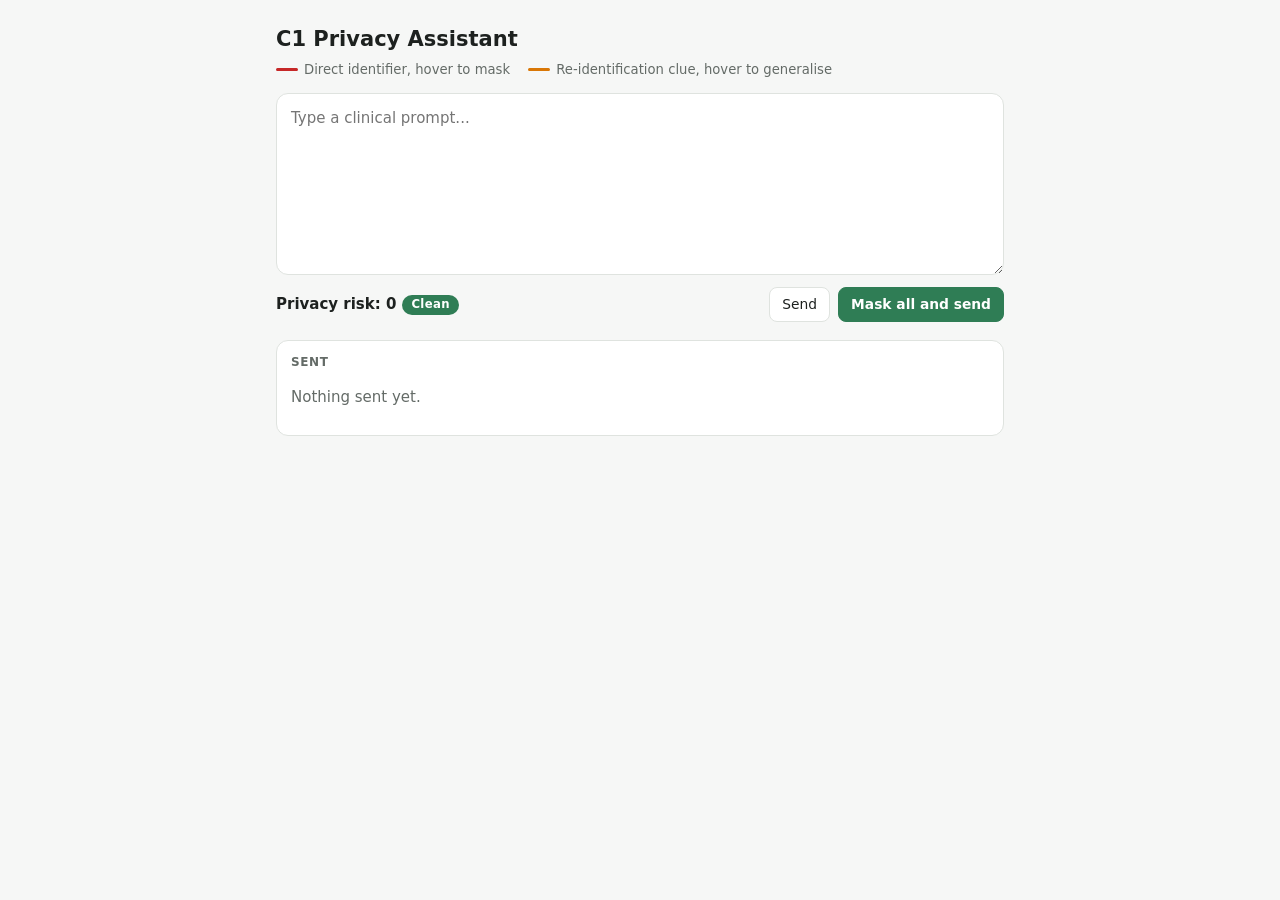
<file: components/c1-privacy-assistant/demo/ui/index.html>
<!doctype html>
<html lang="en">
<head>
<meta charset="utf-8">
<meta name="viewport" content="width=device-width, initial-scale=1">
<title>C1 Privacy Assistant</title>
<style>
  :root {
    --bg: #f6f7f6; --card: #ffffff; --line: #dfe3df; --text: #1d211f; --muted: #646b67;
    --accent: #2f7d55; --soft: #e8f3ed; --red: #c62828; --orange: #d97706;
    --clean: #2f7d55; --low: #4d7c0f; --medium: #b45309; --high: #c62828; --on-chip: #ffffff;
    --banner: #fff4e5; --banner-line: #f3c78a;
  }
  @media (prefers-color-scheme: dark) {
    :root {
      --bg: #151716; --card: #1e2120; --line: #343937; --text: #e7eae8; --muted: #9ba29e;
      --accent: #5cc08b; --soft: #1d3127; --red: #f0625f; --orange: #f5a524;
      --clean: #5cc08b; --low: #a3d16a; --medium: #f5a524; --high: #f0625f; --on-chip: #151716;
      --banner: #2b2214; --banner-line: #6b4f22;
    }
  }
  * { box-sizing: border-box; }
  body { margin: 0; font-family: system-ui, sans-serif; font-size: 15px; line-height: 1.5;
         background: var(--bg); color: var(--text); }
  main { max-width: 760px; margin: 0 auto; padding: 24px 16px 40px; }
  h1 { font-size: 1.4em; margin: 0 0 4px; }
  .legend { color: var(--muted); font-size: 0.88em; margin: 0 0 14px; }
  .legend span { margin-right: 14px; white-space: nowrap; }
  .line { display: inline-block; width: 22px; height: 0; border-bottom: 3px solid; vertical-align: middle;
          margin-right: 6px; border-radius: 2px; }
  .line.direct { border-color: var(--red); } .line.clue { border-color: var(--orange); }
  .editor { position: relative; background: var(--card); border: 1px solid var(--line); border-radius: 12px; }
  .editor:focus-within { border-color: var(--accent); }
  /* The text box and the mirror behind it must lay text out IDENTICALLY, or underlines drift */
  #box, .mirror { box-sizing: border-box; width: 100%; height: 180px; margin: 0; padding: 12px 14px;
                  border: 0; font-family: inherit; font-size: 15px; font-weight: 400; font-style: normal;
                  line-height: 24px; letter-spacing: normal; word-spacing: normal; tab-size: 4;
                  text-transform: none; text-indent: 0; text-align: left; font-kerning: normal;
                  white-space: pre-wrap; overflow-wrap: break-word; word-break: normal;
                  overflow-y: auto; scrollbar-gutter: stable; }
  #box { position: relative; z-index: 1; display: block; background: transparent; color: var(--text);
         resize: vertical; outline: none; }
  .mirror { position: absolute; inset: 0; z-index: 0; height: 100%; overflow-y: hidden; color: transparent; }
  .u { text-decoration-line: underline; text-decoration-style: wavy; text-decoration-thickness: 1.5px;
       text-underline-offset: 4px; border-radius: 3px; outline: none; }
  .u.direct { text-decoration-color: var(--red); } .u.clue { text-decoration-color: var(--orange); }
  .u:focus-visible { box-shadow: 0 0 0 2px var(--accent); }
  .bar { display: flex; justify-content: space-between; align-items: center; gap: 12px; margin-top: 12px;
         flex-wrap: wrap; }
  .risk { font-weight: 600; }
  .chip { display: inline-block; border-radius: 999px; padding: 1px 9px; font-size: 0.78em; font-weight: 700;
          letter-spacing: 0.03em; color: var(--on-chip); margin-left: 6px; vertical-align: 1px; }
  .Clean { background: var(--clean); } .Low { background: var(--low); }
  .Medium { background: var(--medium); } .High { background: var(--high); }
  button { font: inherit; font-size: 0.92em; border-radius: 8px; padding: 6px 12px; cursor: pointer;
           border: 1px solid var(--line); background: var(--card); color: var(--text); }
  button.primary { background: var(--accent); border-color: var(--accent); color: var(--on-chip); font-weight: 600; }
  button:focus-visible { outline: 2px solid var(--accent); outline-offset: 2px; }
  #banner { display: none; margin-top: 12px; padding: 10px 12px; border-radius: 10px;
            background: var(--banner); border: 1px solid var(--banner-line); }
  #banner button { margin-top: 8px; }
  .sent { margin-top: 18px; background: var(--card); border: 1px solid var(--line); border-radius: 12px;
          padding: 12px 14px; }
  .sent h2 { font-size: 0.8em; text-transform: uppercase; letter-spacing: 0.05em; color: var(--muted); margin: 0 0 6px; }
  .entry { padding: 8px 0; border-top: 1px solid var(--line); }
  .entry:first-child { border-top: 0; padding-top: 0; }
  .entry .text { white-space: pre-wrap; overflow-wrap: break-word; }
  .entry .note { color: var(--muted); font-size: 0.88em; margin-top: 4px; }
  #error { display: none; color: var(--red); margin-top: 8px; }
  .buttons { display: flex; gap: 8px; flex-wrap: wrap; }
  .token { color: var(--accent); background: var(--soft); border-radius: 4px; padding: 0 3px; font-weight: 600; }
  .muted { color: var(--muted); }
  #pop { position: fixed; display: none; z-index: 10; width: max-content; max-width: min(300px, calc(100vw - 16px));
         background: var(--card); color: var(--text); border: 1px solid var(--line); border-radius: 10px;
         padding: 10px 12px; box-shadow: 0 6px 20px rgba(0, 0, 0, 0.18); font-size: 0.9em; }
  #pop .word { font-weight: 700; overflow-wrap: anywhere; }
  #pop .chip { margin: 4px 0 2px; }
  #pop button { margin-top: 8px; }
</style>
</head>
<body>
<main>
  <h1>C1 Privacy Assistant</h1>
  <p class="legend">
    <span><i class="line direct"></i>Direct identifier, hover to mask</span>
    <span><i class="line clue"></i>Re-identification clue, hover to generalise</span>
  </p>

  <div class="editor">
    <textarea id="box" autocomplete="off" autocorrect="off" autocapitalize="off" spellcheck="false"
      aria-label="Clinical prompt. Enter sends the text exactly as it is (only what you masked or generalised is changed), Shift+Enter adds a new line. Tab moves to underlined words."
      placeholder="Type a clinical prompt..."></textarea>
    <div class="mirror" id="mirror"></div>
  </div>

  <div class="bar">
    <div class="risk" aria-live="polite">Privacy risk: <span id="score">0</span><span class="chip Clean" id="badge">Clean</span></div>
    <div class="buttons">
      <button id="send" title="Sends the text exactly as you left it: only what you masked or generalised is changed">Send</button>
      <button class="primary" id="sendAll" title="Mask direct identifiers and use every suggestion, then send">Mask all and send</button>
    </div>
  </div>

  <div id="banner" role="status">
    <div id="bannerText"></div>
    <button id="applyAll">Apply all suggestions</button>
  </div>

  <div id="error" role="alert"></div>

  <section class="sent" aria-label="Sent">
    <h2>Sent</h2>
    <div id="sentList" aria-live="polite"><p class="muted" id="sentEmpty">Nothing sent yet.</p></div>
  </section>
</main>
<div id="pop" role="dialog" aria-label="Detected item"></div>

<script>
// Plain words for each finding type, used in the popover
const CLUE_NAMES = { AGE: "age", CONDITION: "condition", LOCATION: "town", WARD: "ward" };
const box = document.getElementById("box");
const mirror = document.getElementById("mirror");
const pop = document.getElementById("pop");
let current = null;   // newest check of the composer: { text, result, items }
let typingTimer = null;
let hideTimer = null;

// Make an element that holds plain text only (typed text is never treated as HTML)
function el(tag, className, text) {
  const node = document.createElement(tag);
  if (className) node.className = className;
  if (text !== undefined) node.textContent = text;
  return node;
}

// Ask C1's demo-only route to check the text (the browser never holds a service key)
async function analyze(text) {
  const reply = await fetch("/demo/analyze", { method: "POST",
    headers: { "Content-Type": "application/json" }, body: JSON.stringify({ text: text }) });
  if (!reply.ok) throw new Error("check failed " + reply.status);
  return reply.json();
}

// Highest number already used in the composer for each token type, e.g. {PATIENT_NAME: 1}
function usedNumbers(text) {
  const used = {};
  for (const match of text.matchAll(/\[([A-Z_]+)_(\d+)\]/g)) {
    used[match[1]] = Math.max(used[match[1]] || 0, Number(match[2]));
  }
  return used;
}

// The token C1 gave each direct identifier, shifted past tokens already in the composer
function tokensFor(text, result) {
  const used = usedNumbers(text);
  let shift = 0;
  return result.entities.map(function (e) {
    const found = result.masked_text.slice(e.start + shift).match(/^\[([A-Z_]+)_(\d+)\]/);
    if (!found) return "[" + e.type + "]";  // should not happen; still never leave the value
    shift += found[0].length - (e.end - e.start);
    return "[" + found[1] + "_" + (Number(found[2]) + (used[found[1]] || 0)) + "]";
  });
}

// True when an edit would change nothing (the text already reads like the suggestion)
function changesNothing(text, edit) {
  return text.slice(edit.start, edit.end).toLowerCase() === edit.replacement.toLowerCase();
}

// True when a clue is already general, so "Generalise this" must not be offered for it
function alreadyGeneral(text, clue) {
  return changesNothing(text, clue.edit);
}

// One list of everything to underline: red direct identifiers and orange clues, in text order
function collectItems(text, result) {
  const tokens = tokensFor(text, result);
  const direct = result.entities.map(function (e, i) { return Object.assign({ kind: "direct", token: tokens[i] }, e); });
  const clues = result.reid.items.map(function (q) { return Object.assign({ kind: "clue" }, q); })
    .filter(function (q) { return !alreadyGeneral(text, q); })
    .filter(function (q) { return !direct.some(function (d) { return q.start < d.end && d.start < q.end; }); });
  return direct.concat(clues).sort(function (a, b) { return a.start - b.start; });
}

// While typing: clear old underlines and check again 300 ms after typing stops
function onTyping() {
  hidePopover();
  drawUnderlines(box.value, []);
  clearTimeout(typingTimer);
  typingTimer = setTimeout(checkNow, 300);
}

// Check the CURRENT composer text and redraw underlines, risk and banner
async function checkNow() {
  const text = box.value;
  if (text.trim() === "") { current = null; drawUnderlines(text, []); return showRisk(null); }
  let result;
  try { result = await analyze(text); } catch (problem) { return; }
  if (text !== box.value) return;  // the user typed again meanwhile; a newer check is coming
  current = { text: text, result: result, items: collectItems(text, result) };
  drawUnderlines(text, current.items);
  showRisk(current);
}

// Copy the text into the mirror behind the text box, wrapping each item in a wavy underline
function drawUnderlines(text, items) {
  mirror.textContent = "";
  let position = 0;
  items.forEach(function (item, index) {
    mirror.appendChild(document.createTextNode(text.slice(position, item.start)));
    const mark = el("span", "u " + item.kind, text.slice(item.start, item.end));
    mark.dataset.index = index;
    mark.tabIndex = 0;
    mark.setAttribute("role", "button");
    mark.setAttribute("aria-label", item.kind === "direct" ? "Direct identifier " + item.type : "Re-identification clue " + item.type);
    mirror.appendChild(mark);
    position = item.end;
  });
  mirror.appendChild(document.createTextNode(text.slice(position) + " "));
  mirror.scrollTop = box.scrollTop;
}

// The risk number, its badge and the re-identification banner, for the composer text only
function showRisk(state) {
  const result = state ? state.result : null;
  const score = result ? Math.max(result.risk.explicit.score, result.reid.score) : 0;
  const level = score === 0 && (!state || state.items.length === 0) ? "Clean" : result.risk.overall_level;
  document.getElementById("score").textContent = score;
  const badge = document.getElementById("badge");
  badge.textContent = level;
  badge.className = "chip " + level;
  showBanner(state);
}

// Show the orange banner only when re-identification risk is Medium or High and clues remain
function showBanner(state) {
  const banner = document.getElementById("banner");
  const clues = state ? state.items.filter(function (i) { return i.kind === "clue"; }).length : 0;
  const level = state ? state.result.reid.level : "Low";
  banner.style.display = level !== "Low" && clues > 0 ? "block" : "none";
  document.getElementById("bannerText").textContent = "Re-identification risk: " + level + ". " + clues
    + (clues === 1 ? " clue" : " clues") + " underlined in orange. Hover each to generalise, or apply all.";
}

// Fill the popover for a red word: what it is, confidence, its risk class, and "Mask this word".
// The risk class (high, medium or low) is sent by C1 for each entity, from configs/default.yaml
// risk.entity_classes, so the page holds no type-to-risk table of its own.
function fillDirect(item) {
  pop.appendChild(el("div", "muted", "Detected as " + item.type));
  const confidence = el("div", "", "Confidence " + Math.round(item.confidence * 100) + "%");
  confidence.title = "How sure C1 is that this is a name. Regex matches are 100%, lexicon matches 60%, "
    + "the model needs 65% or more.";
  pop.appendChild(confidence);
  const riskClass = item.risk_class || "low";
  const chip = riskClass.charAt(0).toUpperCase() + riskClass.slice(1);  // "medium" -> "Medium"
  pop.appendChild(el("span", "chip " + chip, riskClass.toUpperCase() + " RISK"));
  pop.appendChild(el("br"));
  pop.appendChild(actionButton("Mask this word", function () { maskItem(item); }));
}

// Fill the popover for an orange word: kind of clue, rarity, the suggestion, and "Generalise this"
function fillClue(item) {
  pop.appendChild(el("div", "muted", "Re-identification clue: " + (CLUE_NAMES[item.type] || item.type.toLowerCase())));
  const level = item.rarity.charAt(0).toUpperCase() + item.rarity.slice(1);
  pop.appendChild(el("span", "chip " + level, item.rarity.toUpperCase() + " RARITY"));
  if (alreadyGeneral(current.text, item)) return;  // never offer a change that changes nothing
  const edit = item.edit;  // tidied by C1: no doubled words, right "a"/"an"
  pop.appendChild(el("div", "", "Generalise to: " + edit.replacement));
  pop.appendChild(actionButton("Generalise this", function () { replaceSpans([[edit.start, edit.end, edit.replacement]]); }));
}

// A popover button: run the action, close the popover, put the cursor back in the composer
function actionButton(label, action) {
  const button = el("button", "", label);
  button.addEventListener("click", function () { hidePopover(); action(); box.focus(); });
  return button;
}

// Open the popover beside one underlined word: below it, or above when there is no room
function openPopover(mark) {
  clearTimeout(hideTimer);
  if (pop.style.display === "block" && pop.dataset.index === mark.dataset.index) return;
  const item = current.items[mark.dataset.index];
  pop.textContent = "";
  pop.appendChild(el("div", "word", current.text.slice(item.start, item.end)));
  if (item.kind === "direct") fillDirect(item); else fillClue(item);
  pop.dataset.index = mark.dataset.index;
  pop.style.display = "block";
  placePopover(mark.getClientRects()[0] || mark.getBoundingClientRect());
}

// Put the popover just under the word, flipping it above when it would leave the screen
function placePopover(rect) {
  const left = Math.max(8, Math.min(rect.left, window.innerWidth - pop.offsetWidth - 8));
  let top = rect.bottom + 6;
  if (top + pop.offsetHeight > window.innerHeight - 8) top = rect.top - pop.offsetHeight - 6;
  pop.style.left = left + "px";
  pop.style.top = Math.max(8, top) + "px";
}

// Close the popover a moment later, so the mouse has time to move into it
function hidePopoverSoon() {
  clearTimeout(hideTimer);
  hideTimer = setTimeout(hidePopover, 300);
}

// Close the popover now
function hidePopover() {
  clearTimeout(hideTimer);
  pop.style.display = "none";
  pop.dataset.index = "";
}

// The underlined word under the mouse, found by comparing the mouse with each underline's box
function markAt(x, y) {
  for (const mark of mirror.querySelectorAll("[data-index]")) {
    for (const r of mark.getClientRects()) {
      if (x >= r.left && x <= r.right && y >= r.top && y <= r.bottom + 4) return mark;
    }
  }
  return null;
}

// Mouse moving over the composer: open the popover for the word under it, if any
function onMouseMove(event) {
  const mark = current ? markAt(event.clientX, event.clientY) : null;
  if (mark) openPopover(mark); else if (pop.style.display === "block") hidePopoverSoon();
}

// Mask one red word, and every other copy of the same value, with its token
function maskItem(item) {
  const same = current.items.filter(function (i) { return i.kind === "direct" && i.token === item.token; });
  replaceSpans(same.map(function (i) { return [i.start, i.end, i.token]; }));
}

// Replace spans of the composer text (working from the end so positions stay right), then re-check
function replaceSpans(spans) {
  if (!current || current.text !== box.value) return;
  box.value = replaceInText(box.value, spans);
  hidePopover();
  clearTimeout(typingTimer);
  checkNow();
}

// All of C1's merged suggestion edits ("elderly patient with a chronic condition") that really
// change something and do not touch a red direct identifier, as [start, end, newText] spans
function suggestionSpans(text, result, items) {
  const direct = items.filter(function (i) { return i.kind === "direct"; });
  return result.reid.edits
    .filter(function (e) { return !changesNothing(text, e); })
    .filter(function (e) { return !direct.some(function (d) { return e.start < d.end && d.start < e.end; }); })
    .map(function (e) { return [e.start, e.end, e.replacement]; });
}

// Generalise every orange clue at once, using C1's merged edits so the text reads naturally
function applyAll() {
  if (!current) return;
  replaceSpans(suggestionSpans(current.text, current.result, current.items));
}

// Plural helper: "1 clue" or "2 clues"
function count(n, one, many) {
  return n + " " + (n === 1 ? one : many);
}

// The note under a sent message: says exactly what C1 did, never more
function sentNotes(maskedCount, generalisedCount) {
  const notes = [maskedCount === 0 ? "No direct identifiers found"
    : count(maskedCount, "direct identifier", "direct identifiers") + " masked automatically"];
  if (generalisedCount > 0) notes.push(count(generalisedCount, "re-identification clue", "re-identification clues") + " generalised");
  return notes;
}

// Add one sent message (newest first) with its tokens highlighted and its notes underneath
function showSent(text, notes) {
  const empty = document.getElementById("sentEmpty");
  if (empty) empty.remove();
  const entry = el("div", "entry");
  const holder = el("div", "text");
  text.split(/(\[[A-Z_]+_\d+\])/).forEach(function (part) {
    holder.appendChild(/^\[[A-Z_]+_\d+\]$/.test(part) ? el("span", "token", part) : document.createTextNode(part));
  });
  entry.appendChild(holder);
  notes.forEach(function (note) { entry.appendChild(el("div", "note", note)); });
  const list = document.getElementById("sentList");
  list.insertBefore(entry, list.firstChild);
}

// Show or clear the error line under the buttons
function showError(message) {
  const line = document.getElementById("error");
  line.textContent = message;
  line.style.display = message ? "block" : "none";
}

// The note under a "Send": "1 masked by user, 1 direct identifier sent unmasked"
function asTypedNote(reply) {
  return reply.masked_by_user + " masked by user, "
    + count(reply.unmasked_sent, "direct identifier", "direct identifiers") + " sent unmasked";
}

// Send the composer text through C1's demo-only route /demo/send.
// DEMO flow only: the gateway API /v1/check is different and always masks every direct identifier.
// "Send" (useSuggestions false, mode as_typed) sends the text exactly as the user left it: only
// the words masked or generalised by hovering are changed. "Mask all and send" (mode mask_all)
// masks every red word and generalises every orange clue.
async function send(useSuggestions) {
  const text = box.value;
  if (text.trim() === "") return;
  const mode = useSuggestions ? "mask_all" : "as_typed";
  let reply;
  try {
    reply = await fetch("/demo/send", { method: "POST",
      headers: { "Content-Type": "application/json" }, body: JSON.stringify({ text: text, mode: mode }) });
    if (!reply.ok) throw new Error("send failed " + reply.status);
    reply = await reply.json();
  } catch (problem) {
    return showError("C1 could not check the text, so nothing was sent.");
  }
  showError("");
  const notes = useSuggestions ? sentNotes(reply.masked_automatically, reply.generalised) : [asTypedNote(reply)];
  showSent(reply.sent_text, notes);
  box.value = "";
  onTyping();
}

// Replace [start, end, newText] spans in a text, working from the end so positions stay right
function replaceInText(text, spans) {
  spans.slice().sort(function (a, b) { return b[0] - a[0]; }).forEach(function (s) {
    text = text.slice(0, s[0]) + s[2] + text.slice(s[1]);
  });
  return text;
}

// Enter sends, Shift+Enter adds a new line, Escape closes the popover
function onKey(event) {
  if (event.key === "Enter" && !event.shiftKey) { event.preventDefault(); send(false); }
  if (event.key === "Escape") hidePopover();
}

// Keyboard on an underlined word: Enter moves into the popover buttons, Escape goes back
function onMarkKey(event) {
  if (!event.target.dataset.index) return;
  if (event.key === "Enter" || event.key === " ") { event.preventDefault(); pop.querySelector("button").focus(); }
  if (event.key === "Escape") { hidePopover(); box.focus(); }
}

box.addEventListener("input", onTyping);
box.addEventListener("keydown", onKey);
box.addEventListener("scroll", function () { mirror.scrollTop = box.scrollTop; });
box.addEventListener("mousemove", onMouseMove);
box.addEventListener("mouseleave", function () { if (pop.style.display === "block") hidePopoverSoon(); });
mirror.addEventListener("focusin", function (event) {
  box.scrollTop = mirror.scrollTop;  // focusing a word may scroll the mirror; keep the text box in step
  if (event.target.dataset.index) openPopover(event.target);
});
mirror.addEventListener("focusout", function (event) { if (!pop.contains(event.relatedTarget)) hidePopoverSoon(); });
mirror.addEventListener("keydown", onMarkKey);
pop.addEventListener("mouseenter", function () { clearTimeout(hideTimer); });
pop.addEventListener("mouseleave", hidePopoverSoon);
pop.addEventListener("focusout", function (event) { if (!pop.contains(event.relatedTarget)) hidePopoverSoon(); });
pop.addEventListener("keydown", function (event) { if (event.key === "Escape") { hidePopover(); box.focus(); } });
document.getElementById("send").addEventListener("click", function () { send(false); });
document.getElementById("sendAll").addEventListener("click", function () { send(true); });
document.getElementById("applyAll").addEventListener("click", applyAll);
window.addEventListener("resize", hidePopover);
</script>
</body>
</html>
</file>
